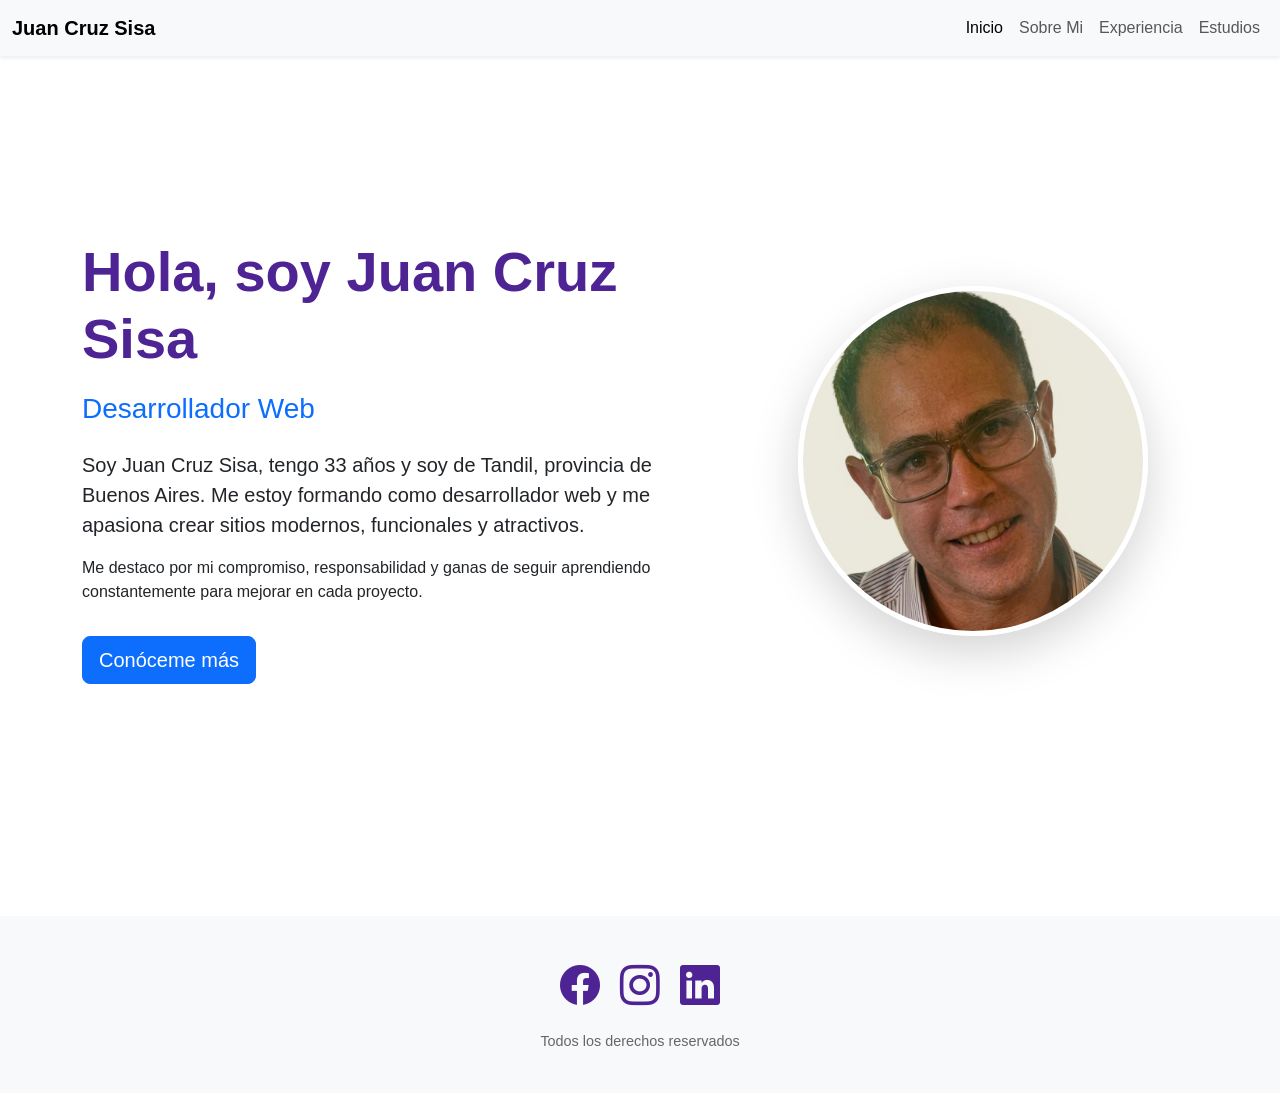
<file: index.html>
<!DOCTYPE html>
<html lang="es">
<head>
    <meta charset="UTF-8">
    <meta name="viewport" content="width=device-width, initial-scale=1.0">
    <title>Mi Portfolio | Juan Cruz Sisa</title>
    <link rel="stylesheet" href="https://cdn.jsdelivr.net/npm/bootstrap-icons@1.11.3/font/bootstrap-icons.min.css">
    <link href="https://cdn.jsdelivr.net/npm/bootstrap@5.3.8/dist/css/bootstrap.min.css" rel="stylesheet">
    <link rel="stylesheet" href="css/estilo.css">
</head>
<body class="index">
<header>
    <nav class="navbar navbar-expand-lg bg-body-tertiary shadow-sm">
        <div class="container-fluid">
            <a class="navbar-brand fw-bold" href="index.html">Juan Cruz Sisa</a>
            <button class="navbar-toggler" type="button" data-bs-toggle="collapse" data-bs-target="#navbarNavAltMarkup">
              <span class="navbar-toggler-icon"></span>
            </button>
            <div class="collapse navbar-collapse" id="navbarNavAltMarkup">
                <div class="navbar-nav ms-auto">
                    <a class="nav-link active" href="index.html">Inicio</a>
                    <a class="nav-link" href="pages/sobreMi.html">Sobre Mi</a>
                    <a class="nav-link" href="pages/experiencia.html">Experiencia</a>
                    <a class="nav-link" href="pages/estudios.html">Estudios</a>
                </div> 
            </div>
        </div>
    </nav>
</header>

<main class="hero-section d-flex align-items-center justify-content-center">
    <div class="container">
        <div class="row align-items-center">
            <div class="col-lg-7 textos fade-in">
                <h1 class="display-3 fw-bold">Hola, soy Juan Cruz Sisa</h1>
                <h3 class="text-primary mb-4">Desarrollador Web</h3>
                <p class="lead">Soy Juan Cruz Sisa, tengo 33 años y soy de Tandil, provincia de Buenos Aires. Me estoy formando como desarrollador web y me apasiona crear sitios modernos, funcionales y atractivos.</p>
                <p>Me destaco por mi compromiso, responsabilidad y ganas de seguir aprendiendo constantemente para mejorar en cada proyecto.</p>
                <a href="pages/sobreMi.html" class="btn btn-primary btn-lg mt-3">Conóceme más</a>
            </div>
            <div class="col-lg-5 text-center imagen fade-in">
                <img src="img/juan.jpg" alt="Juan Cruz Sisa" class="img-fluid rounded-circle shadow-lg border border-5 border-white" style="width: 350px; height: 350px; object-fit: cover;">
            </div>
        </div>
    </div>
</main>

<footer>
    <div class="redes-container">
        <a href="https://www.facebook.com/?locale=es_LA" target="_blank">
            <i class="bi bi-facebook"></i>
        </a>
        <a href="https://www.instagram.com/" target="_blank">
            <i class="bi bi-instagram"></i>
        </a>
        <a href="https://ar.linkedin.com" target="_blank">
            <i class="bi bi-linkedin"></i>
        </a>
    </div>
    <p>Todos los derechos reservados</p>
</footer>
<script src="https://cdn.jsdelivr.net/npm/bootstrap@5.3.8/dist/js/bootstrap.bundle.min.js"></script>
</body>
</html>
</file>
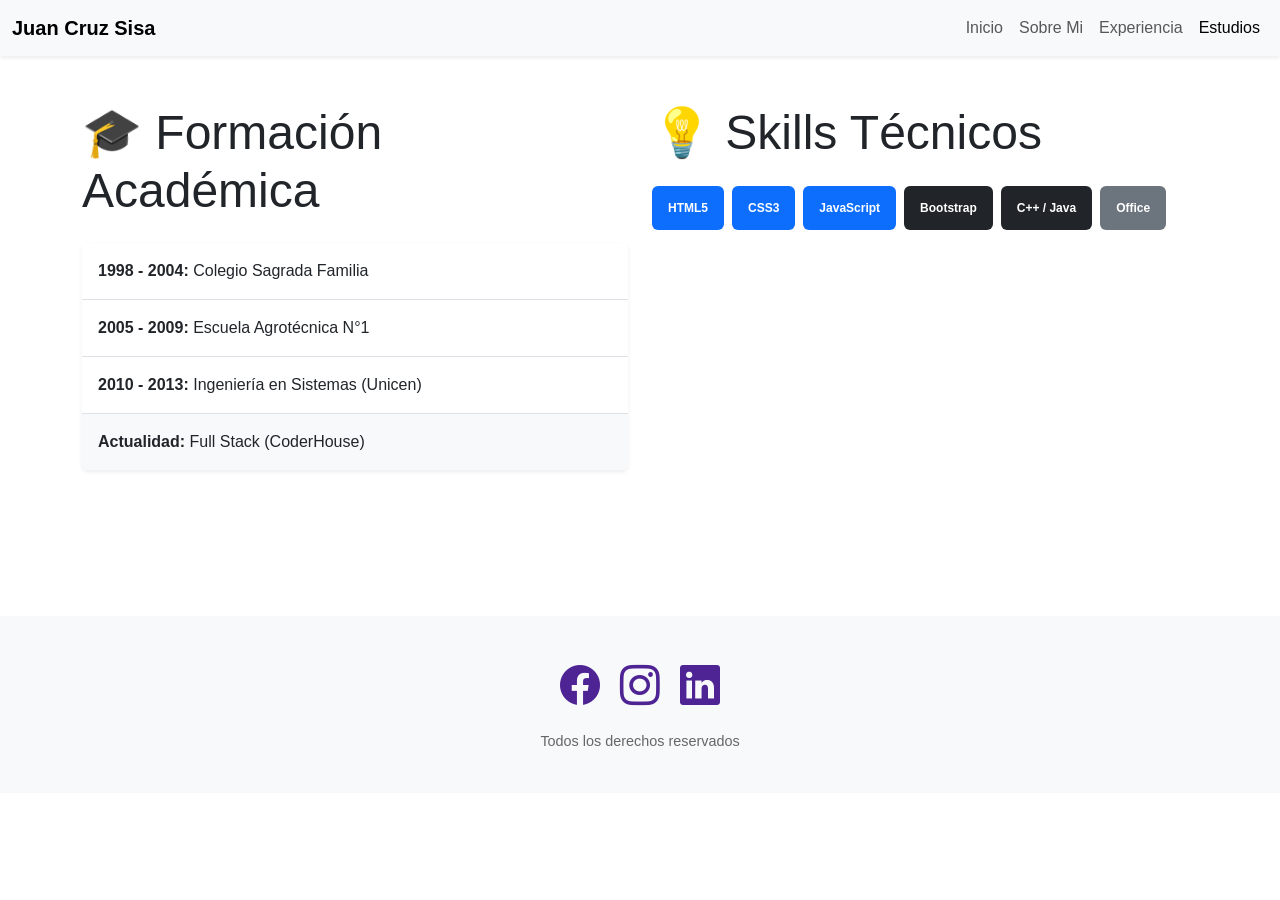
<file: pages/estudios.html>
<!DOCTYPE html>
<html lang="es">
<head>
    <meta charset="UTF-8">
    <meta name="viewport" content="width=device-width, initial-scale=1.0">
    <link href="https://cdn.jsdelivr.net/npm/bootstrap@5.3.8/dist/css/bootstrap.min.css" rel="stylesheet">
    
    <link rel="stylesheet" href="https://cdn.jsdelivr.net/npm/bootstrap-icons@1.11.3/font/bootstrap-icons.min.css">
    
    <link rel="stylesheet" href="../css/estilo.css">
    <title>Estudios</title>
</head>
<body class="estudios">
    <header>
     <nav class="navbar navbar-expand-lg bg-body-tertiary shadow-sm">
        <div class="container-fluid">
            <a class="navbar-brand fw-bold" href="../index.html">Juan Cruz Sisa</a>
            <button class="navbar-toggler" type="button" data-bs-toggle="collapse" data-bs-target="#navbarNavAltMarkup">
              <span class="navbar-toggler-icon"></span>
            </button>
            <div class="collapse navbar-collapse" id="navbarNavAltMarkup">
                <div class="navbar-nav ms-auto">
                    <a class="nav-link" href="../index.html">Inicio</a>
                    <a class="nav-link" href="sobreMi.html">Sobre Mi</a>
                    <a class="nav-link" href="experiencia.html">Experiencia</a>
                    <a class="nav-link active" href="estudios.html">Estudios</a>
                </div> 
            </div>
        </div>
     </nav>
    </header>
    <main class="container py-5">
        <div class="row">
           <div class="col-lg-6">
                <h2 class="mb-4 display-5">🎓 Formación Académica</h2>
                 <ul class="list-group list-group-flush mb-5 shadow-sm rounded">
                <li class="list-group-item py-3"><strong>1998 - 2004:</strong> Colegio Sagrada Familia</li>
                <li class="list-group-item py-3"><strong>2005 - 2009:</strong> Escuela Agrotécnica N°1</li>
                <li class="list-group-item py-3"><strong>2010 - 2013:</strong> Ingeniería en Sistemas (Unicen)</li>
                <li class="list-group-item py-3 bg-light"><strong>Actualidad:</strong> Full Stack (CoderHouse)</li>
              </ul>
            </div>
            <div class="col-lg-6">
               <h2 class="mb-4 display-5">💡 Skills Técnicos</h2>
                <div class="d-flex flex-wrap gap-2">
                    <span class="badge bg-primary p-3">HTML5</span>
                    <span class="badge bg-primary p-3">CSS3</span>
                    <span class="badge bg-primary p-3">JavaScript</span>
                    <span class="badge bg-dark p-3">Bootstrap</span>
                    <span class="badge bg-dark p-3">C++ / Java</span>
                    <span class="badge bg-secondary p-3">Office</span>
                </div>
            </div>
        </div>
    </main>
    <footer>
    <div class="redes-container">
        <a href="https://www.facebook.com/?locale=es_LA" target="_blank">
            <i class="bi bi-facebook"></i>
        </a>
        <a href="https://www.instagram.com/" target="_blank">
            <i class="bi bi-instagram"></i>
        </a>
        <a href="https://ar.linkedin.com" target="_blank">
            <i class="bi bi-linkedin"></i>
        </a>
    </div>
    <p>Todos los derechos reservados</p>
</footer>
    <script src="https://cdn.jsdelivr.net/npm/bootstrap@5.3.8/dist/js/bootstrap.bundle.min.js"></script>
</body>
</html>
</file>
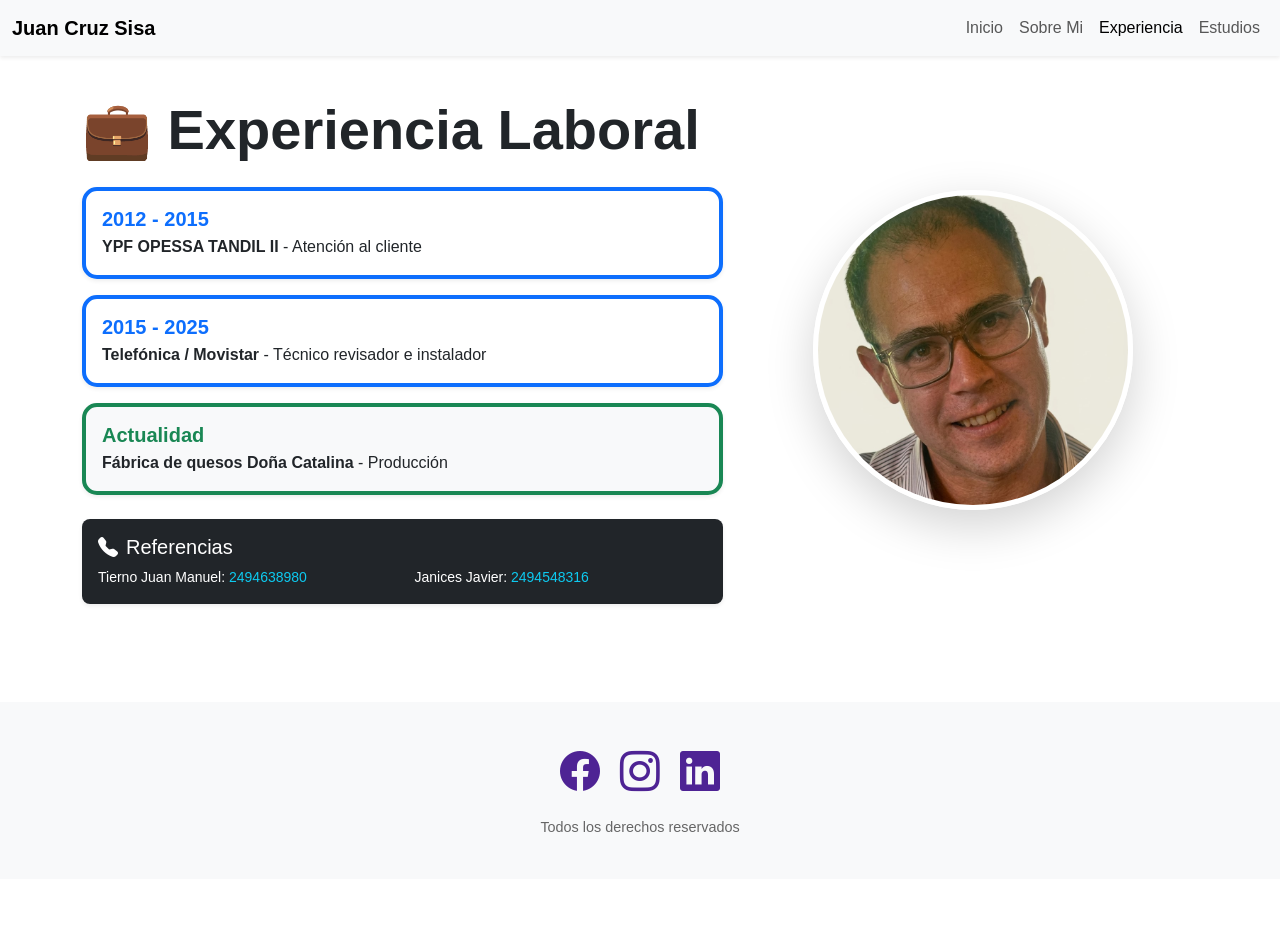
<file: pages/experiencia.html>
<!DOCTYPE html>
<html lang="es">
<head>
    <meta charset="UTF-8">
    <meta name="viewport" content="width=device-width, initial-scale=1.0">
    <link rel="stylesheet" href="https://cdn.jsdelivr.net/npm/bootstrap-icons@1.11.3/font/bootstrap-icons.min.css">
    <link href="https://cdn.jsdelivr.net/npm/bootstrap@5.3.3/dist/css/bootstrap.min.css" rel="stylesheet">
    <link rel="stylesheet" href="../css/estilo.css">
    <title>Experiencia | Juan Cruz Sisa</title>
</head>
<body class="experiencia">

<header>
    <nav class="navbar navbar-expand-lg bg-body-tertiary shadow-sm fixed-top">
        <div class="container-fluid">
            <a class="navbar-brand fw-bold" href="../index.html">Juan Cruz Sisa</a>
            <button class="navbar-toggler" type="button" data-bs-toggle="collapse" data-bs-target="#navbarNavAltMarkup">
                <span class="navbar-toggler-icon"></span>
            </button>
            <div class="collapse navbar-collapse" id="navbarNavAltMarkup">
                <div class="navbar-nav ms-auto">
                    <a class="nav-link" href="../index.html">Inicio</a>
                    <a class="nav-link" href="sobreMi.html">Sobre Mi</a>
                    <a class="nav-link active" href="experiencia.html">Experiencia</a>
                    <a class="nav-link" href="estudios.html">Estudios</a>
                </div> 
            </div>
        </div>
    </nav>
</header>

<main class="container py-5 mt-5">
    <div class="row align-items-center">
        <div class="col-lg-7 textos fade-in">
            <h2 class="display-4 fw-bold mb-4">💼 Experiencia Laboral</h2>
            
            <div class="experiencias-lista">
                <div class="card p-3 mb-3 border-start border-primary border-4 shadow-sm">
                    <h5 class="text-primary fw-bold mb-1">2012 - 2015</h5>
                    <p class="mb-0"><strong>YPF OPESSA TANDIL II</strong> - Atención al cliente</p>
                </div>

                <div class="card p-3 mb-3 border-start border-primary border-4 shadow-sm">
                    <h5 class="text-primary fw-bold mb-1">2015 - 2025</h5>
                    <p class="mb-0"><strong>Telefónica / Movistar</strong> - Técnico revisador e instalador</p>
                </div>

                <div class="card p-3 mb-4 border-start border-success border-4 shadow-sm bg-light">
                    <h5 class="text-success fw-bold mb-1">Actualidad</h5>
                    <p class="mb-0"><strong>Fábrica de quesos Doña Catalina</strong> - Producción</p>
                </div>
            </div>

            <div class="referencias p-3 bg-dark text-white rounded-3 shadow-sm">
                <h4 class="h5 mb-2"><i class="bi bi-telephone-fill me-2"></i>Referencias</h4>
                <div class="row">
                    <div class="col-sm-6">
                        <p class="small mb-0">Tierno Juan Manuel: <span class="text-info">2494638980</span></p>
                    </div>
                    <div class="col-sm-6">
                        <p class="small mb-0">Janices Javier: <span class="text-info">2494548316</span></p>
                    </div>
                </div>
            </div>
        </div>

        <div class="col-lg-5 text-center mt-5 mt-lg-0">
            <img src="../img/juan.jpg" class="img-fluid rounded-circle shadow-lg border border-5 border-white" style="width: 320px; height: 320px; object-fit: cover;" alt="Juan Cruz Sisa">
        </div>
    </div>
</main>

<footer>
    <div class="redes-container">
        <a href="https://www.facebook.com/?locale=es_LA" target="_blank">
            <i class="bi bi-facebook"></i>
        </a>
        <a href="https://www.instagram.com/" target="_blank">
            <i class="bi bi-instagram"></i>
        </a>
        <a href="https://ar.linkedin.com" target="_blank">
            <i class="bi bi-linkedin"></i>
        </a>
    </div>
    <p>Todos los derechos reservados</p>
</footer>

<script src="https://cdn.jsdelivr.net/npm/bootstrap@5.3.3/dist/js/bootstrap.bundle.min.js"></script>
</body>
</html>
</file>
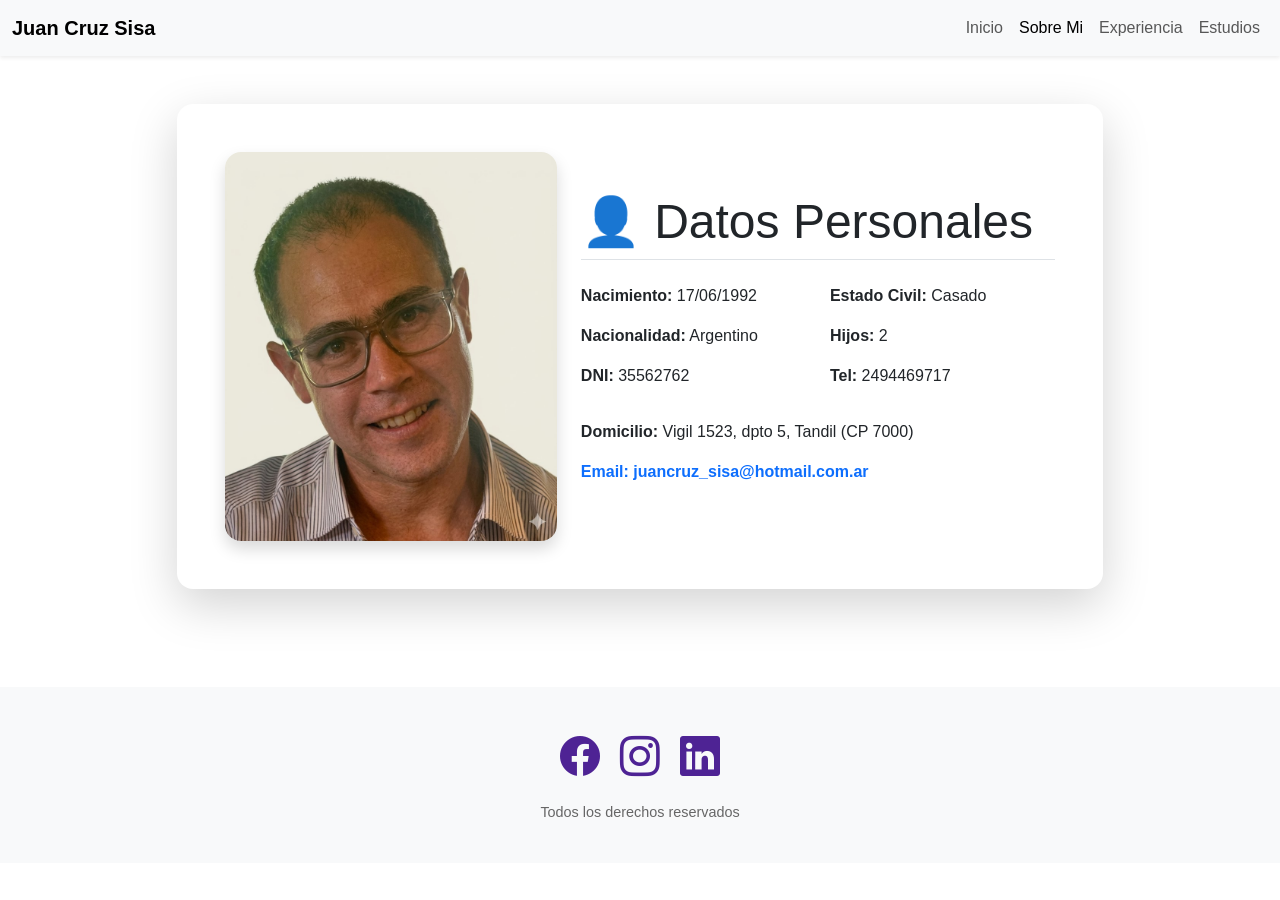
<file: pages/sobreMi.html>
<!DOCTYPE html>
<html lang="es">
<head>
    <meta charset="UTF-8">
    <meta name="viewport" content="width=device-width, initial-scale=1.0">
    <link rel="stylesheet" href="https://cdn.jsdelivr.net/npm/bootstrap-icons@1.11.3/font/bootstrap-icons.min.css">
    <link href="https://cdn.jsdelivr.net/npm/bootstrap@5.3.8/dist/css/bootstrap.min.css" rel="stylesheet">
    <link rel="stylesheet" href="../css/estilo.css">
    <title>Sobre Mi</title>
</head>
<body class="sobre">
<header>
    <nav class="navbar navbar-expand-lg bg-body-tertiary shadow-sm">
        <div class="container-fluid">
            <a class="navbar-brand fw-bold" href="../index.html">Juan Cruz Sisa</a>
            <button class="navbar-toggler" type="button" data-bs-toggle="collapse" data-bs-target="#navbarNavAltMarkup">
              <span class="navbar-toggler-icon"></span>
            </button>
            <div class="collapse navbar-collapse" id="navbarNavAltMarkup">
                <div class="navbar-nav ms-auto">
                    <a class="nav-link" href="../index.html">Inicio</a>
                    <a class="nav-link active" href="sobreMi.html">Sobre Mi</a>
                    <a class="nav-link" href="experiencia.html">Experiencia</a>
                    <a class="nav-link" href="estudios.html">Estudios</a>
                </div> 
            </div>
        </div>
    </nav>
</header>
<main class="container py-5">
    <div class="row justify-content-center">
        <div class="col-md-10">
            <div class="card shadow-lg p-5 border-0 rounded-4">
                <div class="row align-items-center">
                    <div class="col-md-5 text-center mb-4 mb-md-0">
                        <img src="../img/juan.jpg" class="img-fluid rounded-4 shadow" alt="Juan Cruz">
                    </div>
                    <div class="col-md-7">
                        <h2 class="display-5 mb-4 border-bottom pb-2">👤 Datos Personales</h2>
                        <div class="row">
                            <div class="col-sm-6"><p><strong>Nacimiento:</strong> 17/06/1992</p><p><strong>Nacionalidad:</strong> Argentino</p><p><strong>DNI:</strong> 35562762</p></div>
                            <div class="col-sm-6"><p><strong>Estado Civil:</strong> Casado</p><p><strong>Hijos:</strong> 2</p><p><strong>Tel:</strong> 2494469717</p></div>
                        </div>
                        <p class="mt-3"><strong>Domicilio:</strong> Vigil 1523, dpto 5, Tandil (CP 7000)</p>
                        <p class="text-primary fw-bold">Email: juancruz_sisa@hotmail.com.ar</p>
                    </div>
                </div>
            </div>
        </div>
    </div>
</main>
<footer>
    <div class="redes-container">
        <a href="https://www.facebook.com/?locale=es_LA" target="_blank">
            <i class="bi bi-facebook"></i>
        </a>
        <a href="https://www.instagram.com/" target="_blank">
            <i class="bi bi-instagram"></i>
        </a>
        <a href="https://ar.linkedin.com" target="_blank">
            <i class="bi bi-linkedin"></i>
        </a>
    </div>
    <p>Todos los derechos reservados</p>
</footer>
<script src="https://cdn.jsdelivr.net/npm/bootstrap@5.3.8/dist/js/bootstrap.bundle.min.js"></script>
</body>
</html>
</file>
<file: css/estilo.css>
* {
  margin: 0;
  padding: 0;
  box-sizing: border-box;
}

body {
  font-family: "Segoe UI", sans-serif;
  min-height: 100vh;
  background-color: #ffffff;
  color: #212529;
}

.hero-section {
  min-height: 90vh;
  display: flex;
  flex-direction: row;
  justify-content: center;
  align-items: center;
  padding: 80px 0;
  background: transparent;
}
@media (max-width: 768px) {
  .hero-section {
    flex-direction: column;
    text-align: center;
  }
}
.hero-section .textos h1 {
  font-size: 3.5rem;
  margin-bottom: 20px;
  color: #4E2394;
}

.card {
  transition: all 0.4s ease-in-out;
  background: #ffffff;
  border-radius: 15px;
  box-shadow: 0 8px 20px rgba(0, 0, 0, 0.06);
}
.card:hover {
  transform: translateY(-8px);
}

footer {
  display: flex;
  flex-direction: column;
  align-items: center;
  justify-content: center;
  padding: 40px 0;
  background-color: #f8f9fa;
  margin-top: 50px;
  width: 100%;
}
footer .redes-container {
  display: flex;
  flex-direction: row;
  justify-content: center;
  align-items: center;
  gap: 20px;
  margin-bottom: 15px;
}
footer .redes-container a {
  display: inline-block;
  color: #4E2394;
  text-decoration: none;
  transition: all 0.3s ease-in-out;
}
footer .redes-container a i {
  font-size: 2.5rem;
  display: block;
}
footer .redes-container a:hover {
  transform: translateY(-5px);
  color: #6c757d;
}
footer p {
  color: #666;
  font-size: 0.9rem;
  margin: 0;
}

/* TABLET */
@media (min-width: 769px) and (max-width: 1024px) {
  main {
    flex-direction: column;
    gap: 30px;
    padding: 30px 20px;
  }
  .textos {
    max-width: 80%;
    text-align: center;
  }
  .imagen {
    width: 100%;
  }
  .imagen img {
    max-width: 280px;
  }
  /* NAVBAR */
  .navbar-brand {
    font-size: 1.2rem;
  }
  .nav-link {
    font-size: 0.95rem;
  }
}
/* CELULAR */
@media (max-width: 768px) {
  main {
    flex-direction: column;
    text-align: center;
  }
  .imagen {
    width: 100%;
  }
  .textos {
    text-align: center;
  }
  .grid-lista {
    grid-template-columns: 1fr;
  }
  gi .hero-section {
    text-align: center;
  }
  gi .hero-section .textos h1 {
    font-size: 2.5rem;
  }
}

/*# sourceMappingURL=estilo.css.map */
</file>
